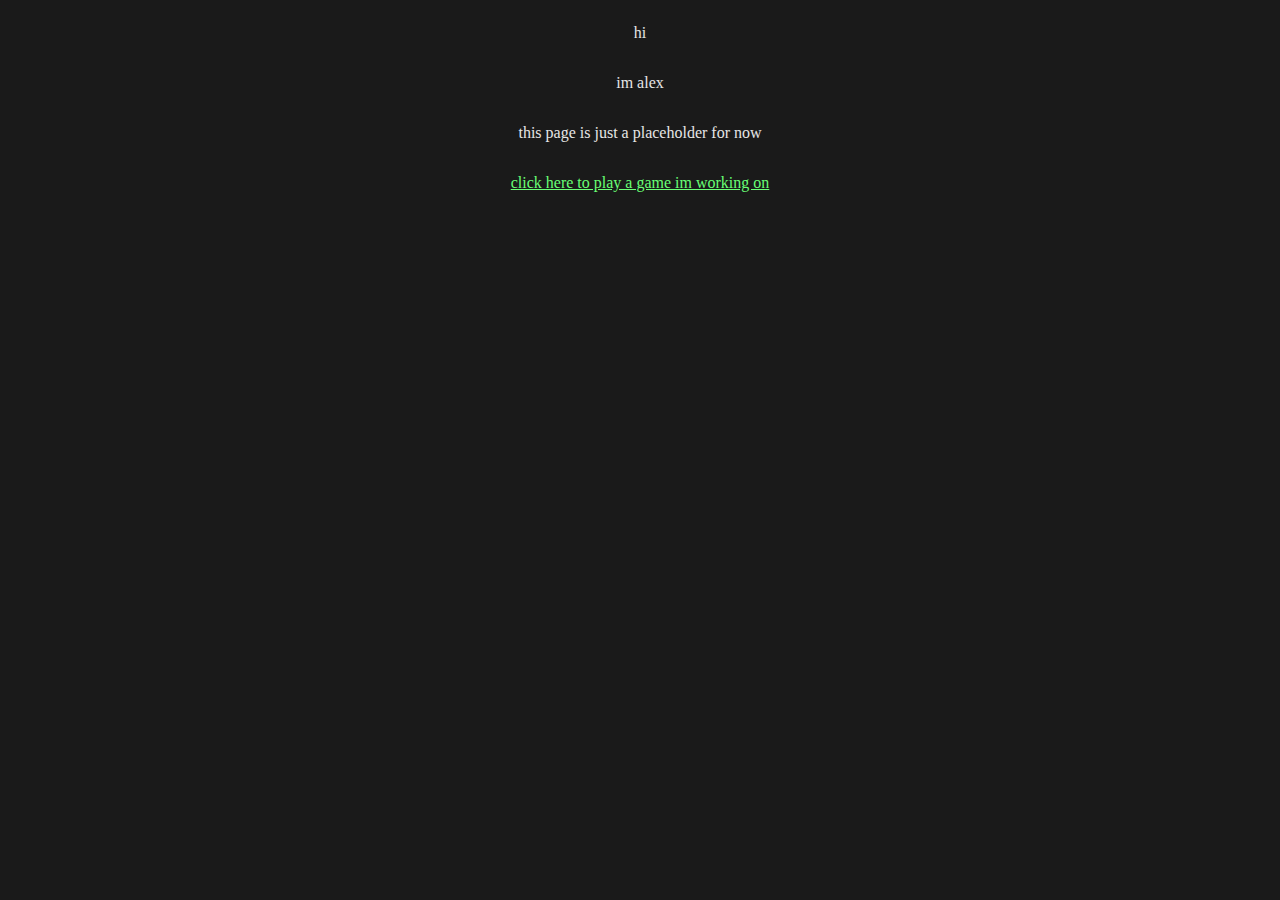
<file: index.html>
<!DOCTYPE html>
<html lang="en">

    <head>

        <title>hi</title>
        <!--- <link rel="stylesheet" href="aos.css"> --->
        <style>
            body{
                height: 100%;
                display: flex;
                flex-direction: column;
                align-items: center;
                background-color: rgb(26, 26, 26);
                color: rgb(230, 230, 230);
                text-align: center;
            }
            a {
                color: rgb(105, 255, 117);
            }

        </style>

    </head>


    <body>

        <p>hi</p>

        <p>im alex</p>

        <p>this page is just a placeholder for now</p>

        <p> <a href="aoa.html">click here to play a game im working on</a> </p>

    </body>

</html>
</file>
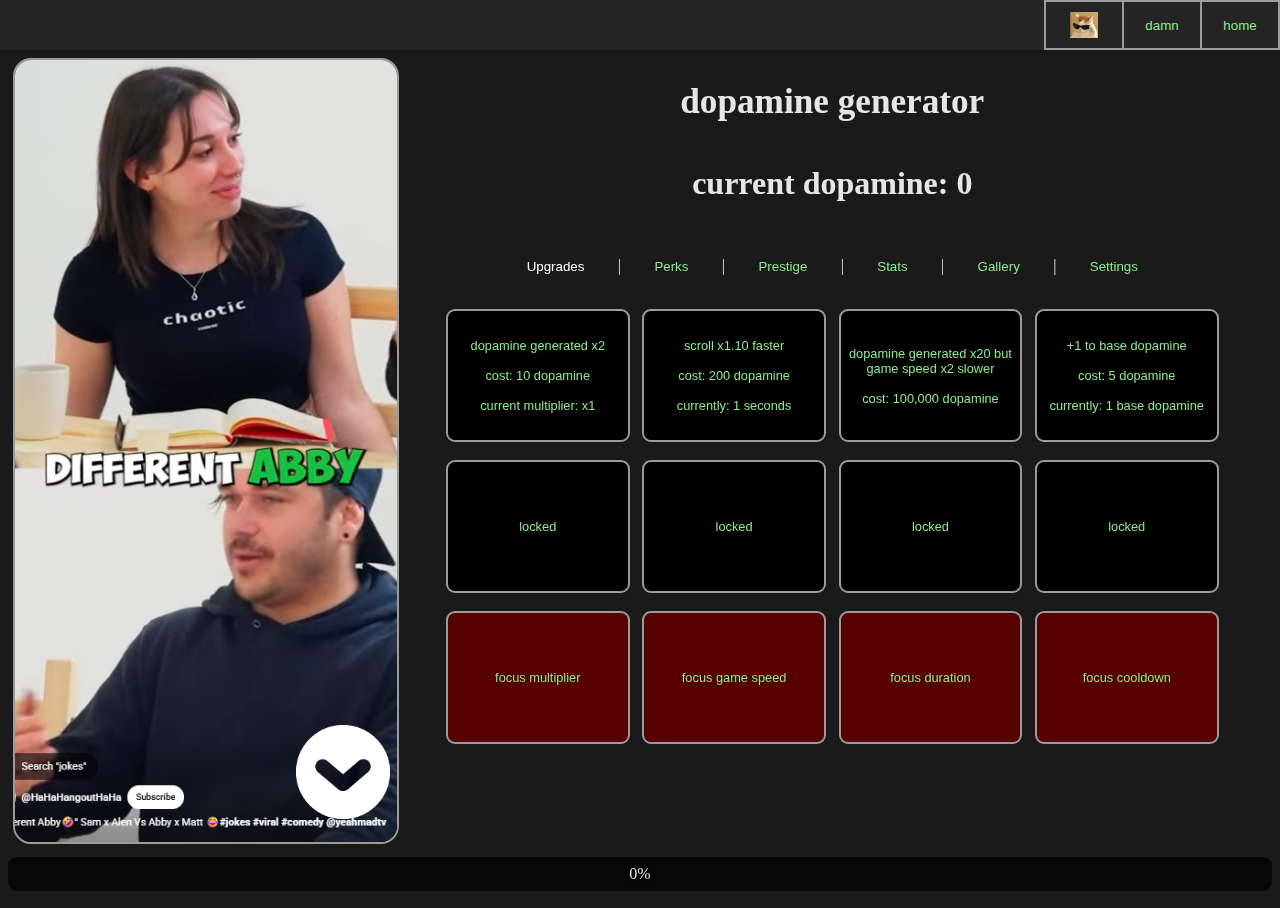
<file: aoa.htm>
<!DOCTYPE html>
<html lang="en">
    <head>

        <title>yooo</title>
        <link rel="stylesheet" href="aos.css">

        <!--- <style>
            p{
                display: flex;
                flex-direction: column;
                align-items: center;
            }
        </style> --->

    </head>


    <body>

        <div class="topbar">

            <button class="topbutton">

                <img src="jsjsjsjs.png" height="60%" title="asies jsjsjs"/>
    
            </button>

            <button class="topbutton">

                    <p>damn</p>

            </button>

            <button class="topbutton">

                    <p>home</p>

            </button>

        </div>

        <div class="main">

            <div class="scroll" id="scrollBox">

                <img src="jsjsjsjs.png" class="imagescroll" id="imageScroll" style="top: 0%"/>
                <img src="jsjsjsjs.png" class="imagescroll" id="imageScrollAux" style="top: 100%"/>
                
                <img src="images/arrow_down.png" class="scrollbutton" id="scrollButton"/>
                <img src="images/heart_blank.png" style = "top: 71%; display:none;" class="scrollbutton" id="likeButton"/>

                <div class="redbar" id="barDisplay"> </div>
            
            </div>
            

            <div class="resto">

                <h1 style="height: 5%; font-family: Lucida Console; font-size: 2.2em">dopamine generator</h1>

                <h1 id="currentDopamineText"style="height: 5%;"></h1>

                <h2 id="currentInsomniaText"style="height: 1%; display:none"></h2>
                
                <br>

                <div class="upgrades" style="gap: 3%; height: auto; min-height: auto;">

                    <button class="tabbutton" id="upgradesMenuButton" style="color:rgb(255, 255, 255)">Upgrades</button>
                    <p>|</p>
                    <button class="tabbutton"  id="perksMenuButton">Perks</button>
                    <p>|</p>
                    <button class="tabbutton"  id="prestigeMenuButton">Prestige</button>
                    <p>|</p>
                    <button class="tabbutton"  id="statsMenuButton">Stats</button>
                    <p>|</p>
                    <button class="tabbutton"  id="galleryMenuButton">Gallery</button>
                    <p>|</p>
                    <button class="tabbutton"  id="settingsMenuButton">Settings</button>
                        
                </div>


                <div class="upgradeTab" id="upgradesTab">

                    <br>

                    <div class="upgrades">

                        <button class="gamebutton" id="upgrade01"></button>
                        <button class="gamebutton" id="upgrade03"></button>
                        <button class="gamebutton" id="upgrade06"></button>
                        <button class="gamebutton" id="upgrade07"></button>
                        
                    </div>

                    <br>

                    <div class="upgrades">

                        <button class="gamebutton" id="upgrade15"></button>
                        <button class="gamebutton" id="upgrade09"></button>
                        <button class="gamebutton" id="upgrade10"></button>
                        <button class="gamebutton" id="upgrade16"></button>

                    </div>

                    <br>
                    
                    <div class="upgrades">
                        <button class="gamebutton" style="background-color:rgb(88, 1, 1);">focus multiplier</button>
                        <button class="gamebutton" style="background-color:rgb(88, 1, 1);">focus game speed</button>
                        <button class="gamebutton" style="background-color:rgb(88, 1, 1);">focus duration</button>
                        <button class="gamebutton" style="background-color:rgb(88, 1, 1);">focus cooldown</button>

                    </div>

                </div>

                <div class="upgradeTab" id="perksTab" style="display:none">

                    <p id="perksDisplay"></p>
                
                    <div class="upgrades">

                        <button class="gamebutton" id="perk02"></button>
                        <button class="gamebutton" id="perk04"></button>
                        <button class="gamebutton" id="perk05"></button>
                        <button class="gamebutton" id="perk08"></button>                        

                    </div>

                    <br>

                    <div class="upgrades">

                        <button class="gamebutton" id="perk16" style="background-color:rgb(88, 1, 1);">mult based on number of liked videos</button>
                        <button class="gamebutton" id="perk12"></button>
                        <button class="gamebutton" id="perk13"></button>
                        <button class="gamebutton" id="perk17" style="background-color:rgb(88, 1, 1);">like videos automatically</button>

                    </div>

                    <br>

                    <div class="upgrades">
                        <button class="gamebutton" style="background-color:rgb(88, 1, 1);">autofocus</button>
                        <button class="gamebutton" id="perk11"></button>
                        <button class="gamebutton" id="perk14"></button>
                        <button class="gamebutton" style="background-color:rgb(88, 1, 1);">can play while on focus</button>

                    </div>

                </div>

                <div class="upgradeTab" id="prestigeTab" style="display:none">

                    <br>

                    <div class="upgrades">

                        <button class="gamebutton" id="prestigeButton"></button>

                    </div>

                    <br>

                    <div class="upgrades">

                        <button class="gamebutton" id="prestige01"></button>
                        <button class="gamebutton" id="prestige02"></button>
                        <button class="gamebutton" id="prestige03"></button>
                        <button class="gamebutton" id="prestige04"></button>

                    </div>

                    <br>

                    <div class="upgrades">

                        <button class="gamebutton" id="prestige05"></button>
                        <button class="gamebutton" id="prestige06"></button>
                        <button class="gamebutton" id="prestige07"></button>
                        <button class="gamebutton" id="prestige08"></button>

                    </div>

                    <br>

                    <div class="upgrades">

                        <button class="gamebutton" id="prestige09"></button>
                        <button class="gamebutton" id="prestige10"></button>
                        <button class="gamebutton" id="prestige11"></button>
                        <button class="gamebutton" id="prestige12"></button>

                    </div>

                    <br>

                    <div class="upgrades">

                        <button class="gamebutton" id="prestige13" style="background-color:rgb(88, 1, 1);"></button>
                        <button class="gamebutton" id="prestige14" style="background-color:rgb(88, 1, 1);">unlock 2 more perks (likeperks)</button>
                        <button class="gamebutton" id="prestige15" style="background-color:rgb(88, 1, 1);">stats dont reset between prestiges</button>
                        <button class="gamebutton" id="prestige16"></button>

                    </div>

                    <br>

                    <div class="upgrades">

                        <button class="gamebutton" id="prestige17" style="background-color:rgb(88, 1, 1);">autobuyer 2nd row of upgrades</button>
                        <button class="gamebutton" id="prestige18" style="background-color:rgb(88, 1, 1);">improve perk 4 again</button>
                        <button class="gamebutton" id="prestige19" style="background-color:rgb(88, 1, 1);">unlock focus button</button>
                        <button class="gamebutton" id="prestige20" style="background-color:rgb(88, 1, 1);">unlock 2 more upgrades (focus video speed / duration)</button>

                    </div>
                    
                    <br>

                    <div class="upgrades">

                        <button class="gamebutton" id="prestige21" style="background-color:rgb(88, 1, 1);"></button>
                        <button class="gamebutton" id="prestige22" style="background-color:rgb(88, 1, 1);"></button>
                        <button class="gamebutton" id="prestige23" style="background-color:rgb(88, 1, 1);">unlock 2 more perks</button>
                        <button class="gamebutton" id="prestige24" style="background-color:rgb(88, 1, 1);">improves scaling cost of upgrade 3</button>

                    </div>
                                        
                    <br>

                    <div class="upgrades">

                        <button class="gamebutton" id="prestige25" style="background-color:rgb(88, 1, 1);">autoliker is always active and doesnt consume perk slot</button>
                        <button class="gamebutton" id="prestige26" style="background-color:rgb(88, 1, 1);"></button>
                        <button class="gamebutton" id="prestige27" style="background-color:rgb(88, 1, 1);"></button>
                        <button class="gamebutton" id="prestige28" style="background-color:rgb(88, 1, 1);">unlock 2 more upgrades(focus multiplier / cooldown)</button>

                    </div>
                                        
                    <br>

                    <div class="upgrades">

                        <button class="gamebutton" id="prestige29" style="background-color:rgb(88, 1, 1);">removes downside from perk 7</button>
                        <button class="gamebutton" id="prestige30" style="background-color:rgb(88, 1, 1);">get one extra perk slot</button>
                        <button class="gamebutton" id="prestige31" style="background-color:rgb(88, 1, 1);"></button>
                        <button class="gamebutton" id="prestige32" style="background-color:rgb(88, 1, 1);">unlock 2 more perks(autofocus)</button>

                    </div>
                                        
                    <br>

                    <div class="upgrades">

                        <button class="gamebutton" id="prestige33" style="background-color:rgb(88, 1, 1);"></button>
                        <button class="gamebutton" id="prestige34" style="background-color:rgb(88, 1, 1);"></button>
                        <button class="gamebutton" id="prestige35" style="background-color:rgb(88, 1, 1);">get one extra perks slot</button>
                        <button class="gamebutton" id="prestige36" style="background-color:rgb(88, 1, 1);">unlock the end</button>

                    </div>
                    
                </div>

                <div class="upgradeTab" id="statsTab" style="display:none">

                    <br>

                    <p id="totalDopamineText"></p>
                    <p id="numVodsWatchedText"></p>
                    <p id="diffVodsWatchedText"></p>
                    <p id="numLikedVideosText" style="display: none"></p>
                    <p id="resetTimeText"></p>
                    <p id="totalInsomniaText" style="display: none"></p>

                </div>

                <div class="upgradeTab" id="galleryTab" style="display:none">

                    <br>

                    <p>not done yet</p>
                    <br>
                    <p>TO-DO LIST</p>
                    <p>     - add all buttons</p>
                    <p>     - add end</p>
                    <p>     - save, export/import</p>
                    <p>     - add gallery</p>
                    <p>     - make it pretty</p>
                    <p>     - testing, bugfixing andbalance changes</p>
                    

                </div>

                <div class="upgradeTab" id="settingsTab" style="display:none">

                    <br>

                    <p>not done yet</p>
                    <br>
                    <p>TO-DO LIST</p>
                    <p>     - add all buttons</p>
                    <p>     - add end</p>
                    <p>     - save, export/import</p>
                    <p>     - add gallery</p>
                    <p>     - make it pretty</p>
                    <p>     - testing, bugfixing andbalance changes</p>

                </div>



            </div>

            <div class="progressBarCosa">

                <p style=" text-shadow: 0px 0px 4px black" id="progressNumber"></p>
                <div class="progressBarBg"> </div>
                <div class="progressBar" id="progressBarDisplay"> </div>

            </div>

        </div>

        <script src="jsjs.js"></script>

    </body>
</html>
</file>
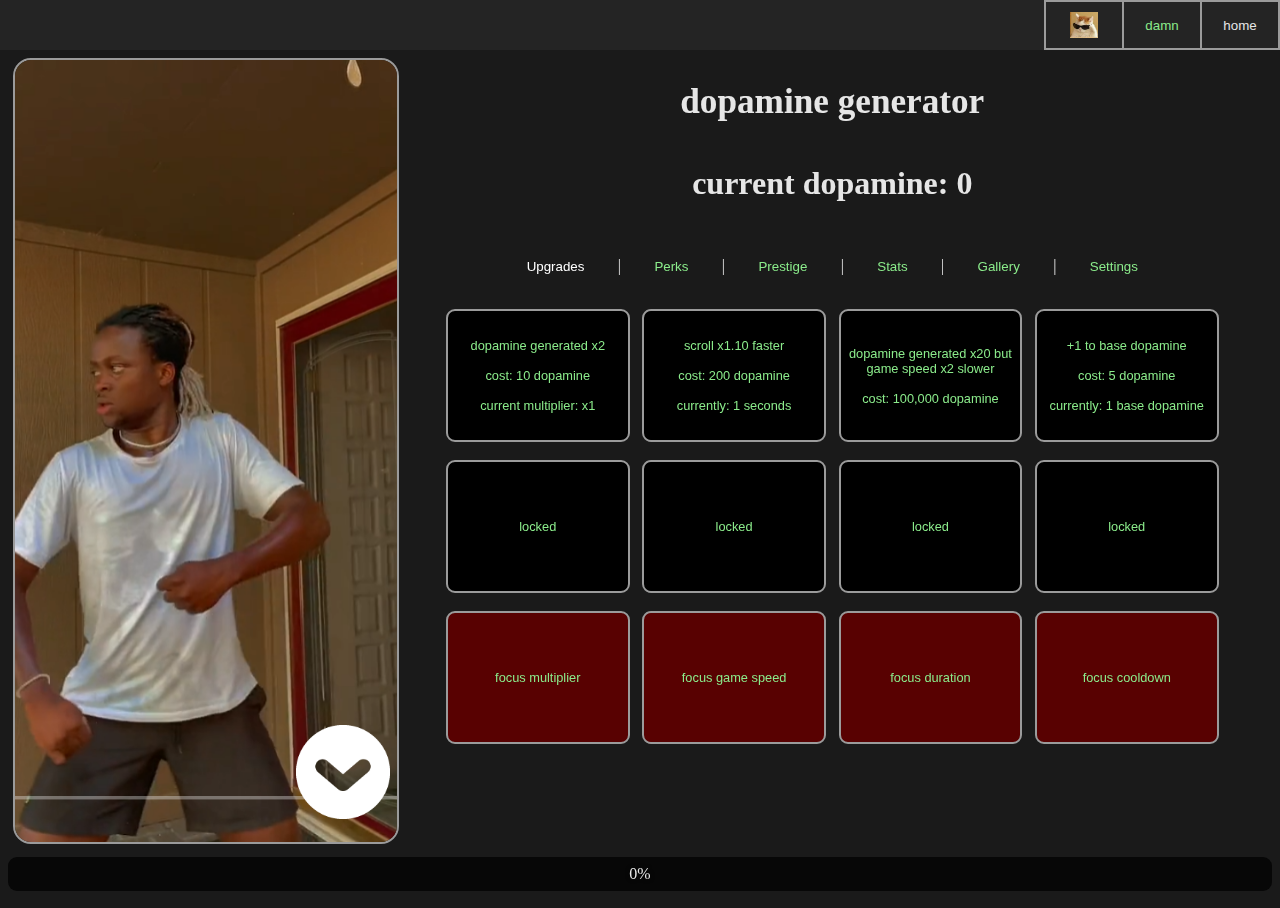
<file: aoa.html>
<!DOCTYPE html>
<html lang="en">
    <head>

        <title>yooo</title>
        <link rel="stylesheet" href="aos.css">

        <!--- <style>
            p{
                display: flex;
                flex-direction: column;
                align-items: center;
            }
        </style> --->

    </head>


    <body>

        <div class="topbar">

            <button class="topbutton">

                <img src="jsjsjsjs.png" height="60%" title="asies jsjsjs"/>
    
            </button>

            <button class="topbutton">

                    <p>damn</p>

            </button>

            <button class="topbutton">

                    <p> <a href="index.html">home</a> </p>

            </button>

        </div>

        <div class="main">

            <div class="scroll" id="scrollBox">

                <img src="jsjsjsjs.png" class="imagescroll" id="imageScroll" style="top: 0%"/>
                <img src="jsjsjsjs.png" class="imagescroll" id="imageScrollAux" style="top: 100%"/>
                
                <img src="images/arrow_down.png" class="scrollbutton" id="scrollButton"/>
                <img src="images/heart_blank.png" style = "top: 71%; display:none;" class="scrollbutton" id="likeButton"/>
                <img src="images/focus_closed.png" style = "height: 7.2%; aspect-ratio: 5 / 3; top: 61.5%; display:none;" class="scrollbutton" id="focusButton"/>
                <img src="images/focus_closed.png" style = "height: 7.2%; aspect-ratio: 5 / 3; top: 61.5%; opacity: 33%; z-index: 4; display:none;" class="scrollbutton" id="focusButtonBg"/>

                <div class="redbar" id="barDisplay"> </div>
            
            </div>
            

            <div class="resto">

                <h1 style="height: 5%; font-family: Lucida Console; font-size: 2.2em">dopamine generator</h1>

                <h1 id="currentDopamineText"style="height: 5%;"></h1>

                <h2 id="currentInsomniaText"style="height: 1%; display:none"></h2>
                
                <br>

                <div class="upgrades" style="gap: 3%; height: auto; min-height: auto;">

                    <button class="tabbutton" id="upgradesMenuButton" style="color:rgb(255, 255, 255)">Upgrades</button>
                    <p>|</p>
                    <button class="tabbutton"  id="perksMenuButton">Perks</button>
                    <p>|</p>
                    <button class="tabbutton"  id="prestigeMenuButton">Prestige</button>
                    <p>|</p>
                    <button class="tabbutton"  id="statsMenuButton">Stats</button>
                    <p>|</p>
                    <button class="tabbutton"  id="galleryMenuButton">Gallery</button>
                    <p>|</p>
                    <button class="tabbutton"  id="settingsMenuButton">Settings</button>
                        
                </div>


                <div class="upgradeTab" id="upgradesTab">

                    <br>

                    <div class="upgrades">

                        <button class="gamebutton" id="upgrade01"></button>
                        <button class="gamebutton" id="upgrade03"></button>
                        <button class="gamebutton" id="upgrade06"></button>
                        <button class="gamebutton" id="upgrade07"></button>
                        
                    </div>

                    <br>

                    <div class="upgrades">

                        <button class="gamebutton" id="upgrade15"></button>
                        <button class="gamebutton" id="upgrade09"></button>
                        <button class="gamebutton" id="upgrade10"></button>
                        <button class="gamebutton" id="upgrade16"></button>

                    </div>

                    <br>
                    
                    <div class="upgrades">
                        <button class="gamebutton" style="background-color:rgb(88, 1, 1);">focus multiplier</button>
                        <button class="gamebutton" style="background-color:rgb(88, 1, 1);">focus game speed</button>
                        <button class="gamebutton" style="background-color:rgb(88, 1, 1);">focus duration</button>
                        <button class="gamebutton" style="background-color:rgb(88, 1, 1);">focus cooldown</button>

                    </div>

                </div>

                <div class="upgradeTab" id="perksTab" style="display:none">

                    <p id="perksDisplay"></p>
                
                    <div class="upgrades">

                        <button class="gamebutton" id="perk02"></button>
                        <button class="gamebutton" id="perk04"></button>
                        <button class="gamebutton" id="perk05"></button>
                        <button class="gamebutton" id="perk08"></button>                        

                    </div>

                    <br>

                    <div class="upgrades">

                        <button class="gamebutton" id="perk16" style="background-color:rgb(88, 1, 1);">mult based on number of liked videos</button>
                        <button class="gamebutton" id="perk12"></button>
                        <button class="gamebutton" id="perk13"></button>
                        <button class="gamebutton" id="perk17" style="background-color:rgb(88, 1, 1);">like videos automatically</button>

                    </div>

                    <br>

                    <div class="upgrades">
                        <button class="gamebutton" style="background-color:rgb(88, 1, 1);">autofocus</button>
                        <button class="gamebutton" id="perk11"></button>
                        <button class="gamebutton" id="perk14"></button>
                        <button class="gamebutton" style="background-color:rgb(88, 1, 1);">can play while on focus</button>

                    </div>

                </div>

                <div class="upgradeTab" id="prestigeTab" style="display:none">

                    <br>

                    <div class="upgrades">

                        <button class="gamebutton" id="prestigeButton"></button>

                    </div>

                    <br>

                    <div class="upgrades">

                        <button class="gamebutton" id="prestige01"></button>
                        <button class="gamebutton" id="prestige02"></button>
                        <button class="gamebutton" id="prestige03"></button>
                        <button class="gamebutton" id="prestige04"></button>

                    </div>

                    <br>

                    <div class="upgrades">

                        <button class="gamebutton" id="prestige05"></button>
                        <button class="gamebutton" id="prestige06"></button>
                        <button class="gamebutton" id="prestige07"></button>
                        <button class="gamebutton" id="prestige08"></button>

                    </div>

                    <br>

                    <div class="upgrades">

                        <button class="gamebutton" id="prestige09"></button>
                        <button class="gamebutton" id="prestige10"></button>
                        <button class="gamebutton" id="prestige11"></button>
                        <button class="gamebutton" id="prestige12"></button>

                    </div>

                    <br>

                    <div class="upgrades">

                        <button class="gamebutton" id="prestige13" style="background-color:rgb(88, 1, 1);"></button>
                        <button class="gamebutton" id="prestige14" style="background-color:rgb(88, 1, 1);"></button>
                        <button class="gamebutton" id="prestige15"></button>
                        <button class="gamebutton" id="prestige16"></button>

                    </div>

                    <br>

                    <div class="upgrades">

                        <button class="gamebutton" id="prestige17"></button>
                        <button class="gamebutton" id="prestige18" style="background-color:rgb(88, 1, 1);"></button>
                        <button class="gamebutton" id="prestige19"></button>
                        <button class="gamebutton" id="prestige20" style="background-color:rgb(88, 1, 1);"></button>

                    </div>
                    
                    <br>

                    <div class="upgrades">

                        <button class="gamebutton" id="prestige21" style="background-color:rgb(88, 1, 1);"></button>
                        <button class="gamebutton" id="prestige22" style="background-color:rgb(88, 1, 1);"></button>
                        <button class="gamebutton" id="prestige23" style="background-color:rgb(88, 1, 1);"></button>
                        <button class="gamebutton" id="prestige24" style="background-color:rgb(88, 1, 1);"></button>

                    </div>
                                        
                    <br>

                    <div class="upgrades">

                        <button class="gamebutton" id="prestige25" style="background-color:rgb(88, 1, 1);"></button>
                        <button class="gamebutton" id="prestige26" style="background-color:rgb(88, 1, 1);"></button>
                        <button class="gamebutton" id="prestige27" style="background-color:rgb(88, 1, 1);"></button>
                        <button class="gamebutton" id="prestige28" style="background-color:rgb(88, 1, 1);"></button>

                    </div>
                                        
                    <br>

                    <div class="upgrades">

                        <button class="gamebutton" id="prestige29" style="background-color:rgb(88, 1, 1);"></button>
                        <button class="gamebutton" id="prestige30" style="background-color:rgb(88, 1, 1);"></button>
                        <button class="gamebutton" id="prestige31" style="background-color:rgb(88, 1, 1);"></button>
                        <button class="gamebutton" id="prestige32" style="background-color:rgb(88, 1, 1);"></button>

                    </div>
                                        
                    <br>

                    <div class="upgrades">

                        <button class="gamebutton" id="prestige33" style="background-color:rgb(88, 1, 1);"></button>
                        <button class="gamebutton" id="prestige34" style="background-color:rgb(88, 1, 1);"></button>
                        <button class="gamebutton" id="prestige35" style="background-color:rgb(88, 1, 1);"></button>
                        <button class="gamebutton" id="prestige36" style="background-color:rgb(88, 1, 1);"></button>

                    </div>
                    
                </div>

                <div class="upgradeTab" id="statsTab" style="display:none">

                    <br>

                    <p id="totalDopamineText"></p>
                    <p id="numVodsWatchedText"></p>
                    <p id="diffVodsWatchedText"></p>
                    <p id="numLikedVideosText" style="display: none"></p>
                    <p id="resetTimeText"></p>
                    <p id="totalInsomniaText" style="display: none"></p>

                </div>

                <div class="upgradeTab" id="galleryTab" style="display:none">

                    <br>

                    <p>not done yet</p>
                    <br>
                    <p>TO-DO LIST</p>
                    <p>     - add all buttons</p>
                    <p>     - add end</p>
                    <p>     - save, export/import</p>
                    <p>     - add gallery</p>
                    <p>     - make it pretty</p>
                    <p>     - testing, bugfixing andbalance changes</p>
                    

                </div>

                <div class="upgradeTab" id="settingsTab" style="display:none">

                    <br>

                    <p>not done yet</p>
                    <br>
                    <p>TO-DO LIST</p>
                    <p>     - add all buttons</p>
                    <p>     - add end</p>
                    <p>     - save, export/import</p>
                    <p>     - add gallery</p>
                    <p>     - make it pretty</p>
                    <p>     - testing, bugfixing andbalance changes</p>

                </div>



            </div>

            <div class="progressBarCosa">

                <p style=" text-shadow: 0px 0px 4px black" id="progressNumber"></p>
                <div class="progressBarBg"> </div>
                <div class="progressBar" id="progressBarDisplay"> </div>

            </div>

        </div>

        <script src="jsjs.js"></script>

    </body>
</html>
</file>
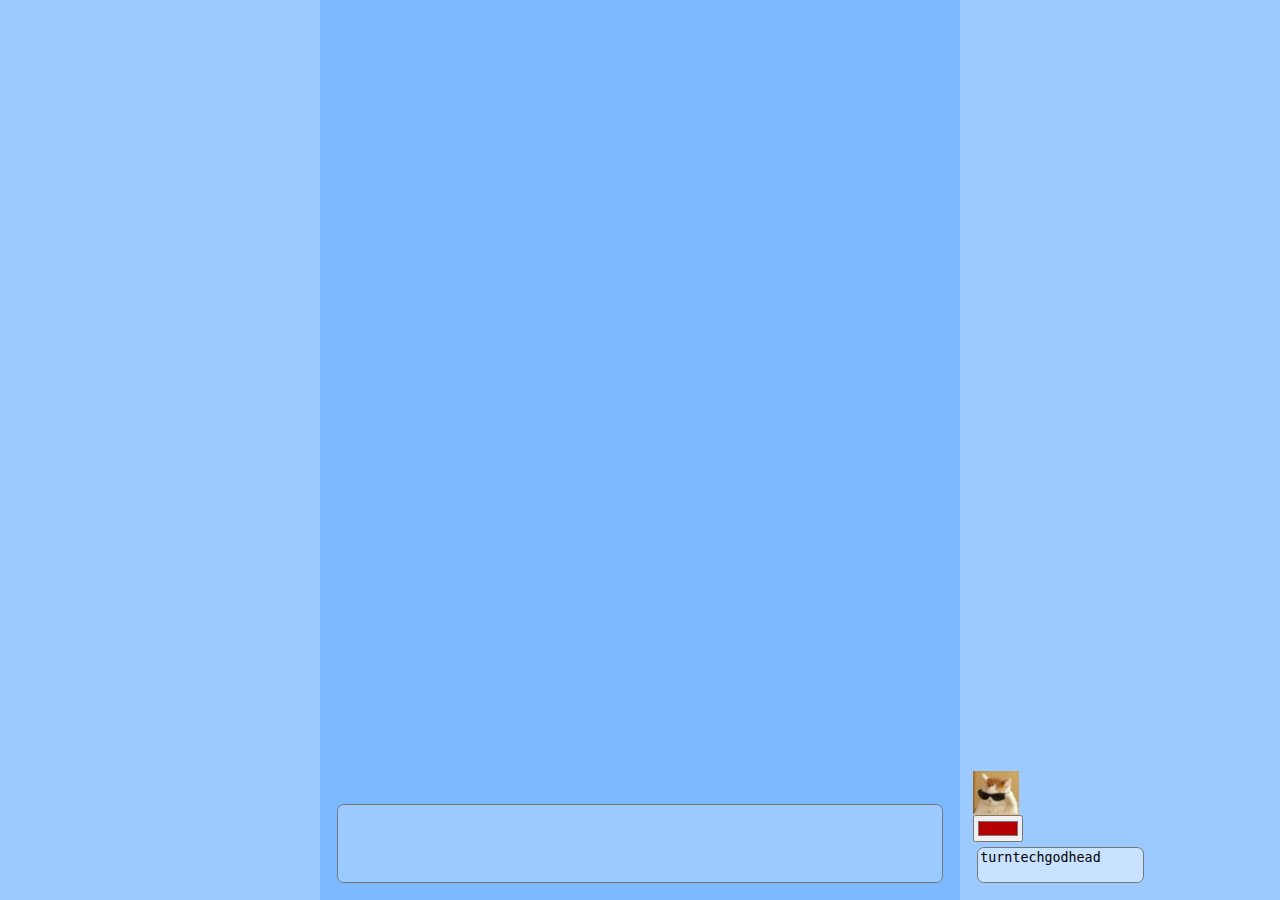
<file: chatself/chatself.html>
<!DOCTYPE html>
<html lang="en">

    <head>

        <title>osaososa</title>
        <link rel="stylesheet" href="chatself.css">
        <style>
            
            

        </style>

    </head>

    <div style="width: 25%;">

    </div>


    <body>

        <div style="background-color:rgb(124, 185, 255); width: 48%; padding: 1%; display: flex; flex-direction: column; justify-content: center;">

            <div id="messageScreen" style="height: 90%; display: flex; align-items: start; flex-direction: column; overflow: auto; scrollbar-width: thin; scrollbar-color: rgb(156, 202, 255) rgb(124, 185, 255)">

            </div>

            <div style="height: 10%; display: flex; align-items: stretch; flex-direction: column;">

                <textarea id="typeBox" style="background-color:rgb(156, 202, 255); height: 100%; border-radius: 0.75vh; text-align: left; margin: 0.5vh; resize: none; overflow: hidden;"></textarea>

            </div>

        </div>

        <div style="width: 23%; padding: 1%; display: flex; flex-direction: column; justify-content: end; align-items: start;">
            <img src="jsjsjsjs.png" style="height: 5%;" />
            <input type="color" id="nameColorPick" value="#b40000" />
            <textarea id="nameBox" style="background-color:rgb(200, 226, 255); border-radius: 0.75vh; text-align: left; margin: 0.5vh; resize: none; overflow: hidden;">turntechgodhead</textarea>
        </div>

        

        

        <script src="chatself.js"></script>

    </body>

</html>
</file>
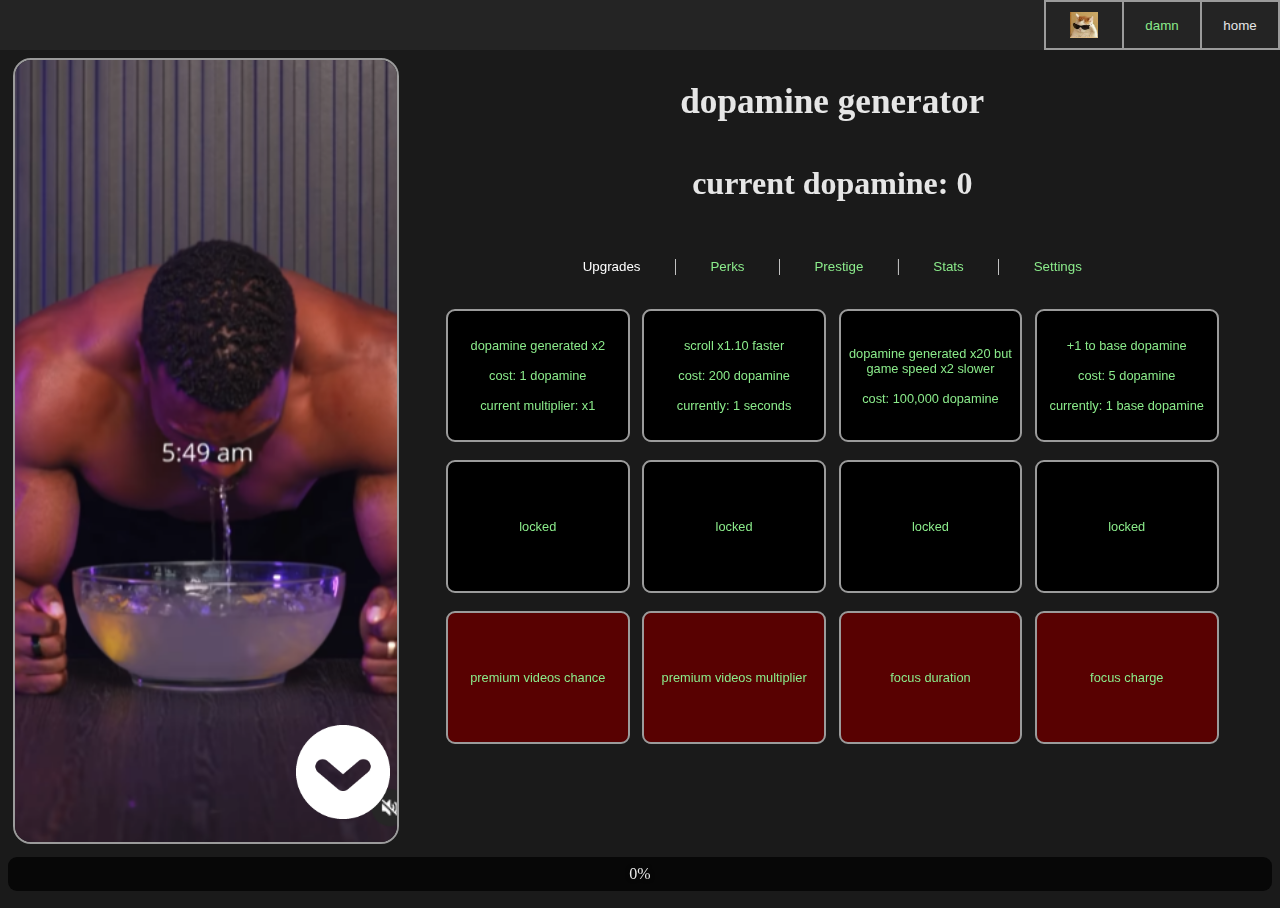
<file: dopamine-generator/dopamine-generator.html>
<!DOCTYPE html>
<html lang="en">
    <head>

        <title>yooo</title>
        <link rel="stylesheet" href="dopamine-generator.css">

        <!--- <style>
            p{
                display: flex;
                flex-direction: column;
                align-items: center;
            }
        </style> --->

    </head>


    <body>

        <div class="topbar">

            <button class="topbutton">

                <img src="jsjsjsjs.png" height="60%" title="asies jsjsjs"/>
    
            </button>

            <button class="topbutton">

                    <p>damn</p>

            </button>

            <button class="topbutton">

                    <p> <a href="../index.html">home</a> </p>

            </button>

        </div>

        <div class="main">

            <div class="scroll" id="scrollBox">

                <img src="jsjsjsjs.png" class="imagescroll" id="imageScroll" style="top: 0%"/>
                <img src="jsjsjsjs.png" class="imagescroll" id="imageScrollAux" style="top: 100%"/>
                
                <img src="images/arrow_down.png" class="scrollbutton" id="scrollButton"/>
                <img src="images/heart_blank.png" style = "top: 71%; display:none;" class="scrollbutton" id="likeButton"/>
                <img src="images/focus_closed.png" style = "height: 7.2%; aspect-ratio: 5 / 3; top: 61.5%; display:none;" class="scrollbutton" id="focusButton"/>
                <img src="images/focus_closed.png" style = "height: 7.2%; aspect-ratio: 5 / 3; top: 61.5%; opacity: 33%; z-index: 4; display:none;" class="scrollbutton" id="focusButtonBg"/>

                <div class="redbar" id="barDisplay"> </div>
            
            </div>
            

            <div class="resto">

                <h1 style="height: 5%; font-family: Lucida Console; font-size: 2.2em">dopamine generator</h1>

                <h1 id="currentDopamineText"style="height: 5%;"></h1>

                <h2 id="currentInsomniaText"style="height: 1%; display:none"></h2>
                
                <br>

                <div class="upgrades" style="gap: 3%; height: auto; min-height: auto;">

                    <button class="tabbutton" id="upgradesMenuButton" style="color:rgb(255, 255, 255)">Upgrades</button>
                    <p>|</p>
                    <button class="tabbutton" id="perksMenuButton">Perks</button>
                    <p id="prestigeMenuBar">|</p>
                    <button class="tabbutton" id="prestigeMenuButton">Prestige</button>
                    <p>|</p>
                    <button class="tabbutton" id="statsMenuButton">Stats</button>
                    <p id="galleryMenuBar" style="display:none">|</p>
                    <button class="tabbutton" id="galleryMenuButton" style="display:none">Gallery</button>
                    <p>|</p>
                    <button class="tabbutton" id="settingsMenuButton">Settings</button>
                        
                </div>


                <div class="upgradeTab" id="upgradesTab">

                    <br>

                    <div class="upgrades">

                        <button class="gamebutton" id="upgrade01"></button>
                        <button class="gamebutton" id="upgrade02"></button>
                        <button class="gamebutton" id="upgrade03"></button>
                        <button class="gamebutton" id="upgrade04"></button>
                        
                    </div>

                    <br>

                    <div class="upgrades">

                        <button class="gamebutton" id="upgrade05"></button>
                        <button class="gamebutton" id="upgrade06"></button>
                        <button class="gamebutton" id="upgrade07"></button>
                        <button class="gamebutton" id="upgrade08"></button>

                    </div>

                    <br>
                    
                    <div class="upgrades">
                        <button class="gamebutton" id="upgrade09" style="background-color:rgb(88, 1, 1);">premium videos chance</button>
                        <button class="gamebutton" id="upgrade10" style="background-color:rgb(88, 1, 1);">premium videos multiplier</button>
                        <button class="gamebutton" id="upgrade11" style="background-color:rgb(88, 1, 1);">focus duration</button>
                        <button class="gamebutton" id="upgrade12" style="background-color:rgb(88, 1, 1);">focus charge</button>

                    </div>

                </div>

                <div class="upgradeTab" id="perksTab" style="display:none">

                    <p id="perksDisplay"></p>
                
                    <div class="upgrades">

                        <button class="gamebutton" id="perk01"></button>
                        <button class="gamebutton" id="perk02"></button>
                        <button class="gamebutton" id="perk03"></button>
                        <button class="gamebutton" id="perk04"></button>                        

                    </div>

                    <br>

                    <div class="upgrades">

                        <button class="gamebutton" id="perk05"></button>
                        <button class="gamebutton" id="perk06"></button>
                        <button class="gamebutton" id="perk07"></button>
                        <button class="gamebutton" id="perk08"></button>

                    </div>

                    <br>

                    <div class="upgrades">
                        <button class="gamebutton" id="perk09" style="background-color:rgb(88, 1, 1);">autofocus</button>
                        <button class="gamebutton" id="perk10"></button>
                        <button class="gamebutton" id="perk11" style="background-color:rgb(88, 1, 1);">tampoco se!</button>
                        <button class="gamebutton" id="perk12" style="background-color:rgb(88, 1, 1);">no se!</button>

                    </div>

                </div>

                <div class="upgradeTab" id="prestigeTab" style="display:none">

                    <br>

                    <div class="upgrades">

                        <button class="gamebutton" id="prestigeButton"></button>

                    </div>

                    <br>

                    <div class="upgrades">

                        <button class="gamebutton" id="prestige01"></button>
                        <button class="gamebutton" id="prestige02"></button>
                        <button class="gamebutton" id="prestige03"></button>
                        <button class="gamebutton" id="prestige04"></button>

                    </div>

                    <br>

                    <div class="upgrades">

                        <button class="gamebutton" id="prestige05"></button>
                        <button class="gamebutton" id="prestige06"></button>
                        <button class="gamebutton" id="prestige07"></button>
                        <button class="gamebutton" id="prestige08"></button>

                    </div>

                    <br>

                    <div class="upgrades">

                        <button class="gamebutton" id="prestige09"></button>
                        <button class="gamebutton" id="prestige10"></button>
                        <button class="gamebutton" id="prestige11"></button>
                        <button class="gamebutton" id="prestige12"></button>

                    </div>

                    <br>

                    <div class="upgrades">

                        <button class="gamebutton" id="prestige13"></button>
                        <button class="gamebutton" id="prestige14"></button>
                        <button class="gamebutton" id="prestige15"></button>
                        <button class="gamebutton" id="prestige16"></button>

                    </div>

                    <br>

                    <div class="upgrades">

                        <button class="gamebutton" id="prestige17"></button>
                        <button class="gamebutton" id="prestige18" style="background-color:rgb(88, 1, 1);"></button>
                        <button class="gamebutton" id="prestige19"></button>
                        <button class="gamebutton" id="prestige20" style="background-color:rgb(88, 1, 1);"></button>

                    </div>
                    
                    <br>

                    <div class="upgrades">

                        <button class="gamebutton" id="prestige21" style="background-color:rgb(88, 1, 1);"></button>
                        <button class="gamebutton" id="prestige22"></button>
                        <button class="gamebutton" id="prestige23"></button>
                        <button class="gamebutton" id="prestige24" style="background-color:rgb(88, 1, 1);"></button>

                    </div>
                                        
                    <br>

                    <div class="upgrades">

                        <button class="gamebutton" id="prestige25"></button>
                        <button class="gamebutton" id="prestige26"></button>
                        <button class="gamebutton" id="prestige27" style="background-color:rgb(88, 1, 1);"></button>
                        <button class="gamebutton" id="prestige28" style="background-color:rgb(88, 1, 1);"></button>

                    </div>
                                        
                    <br>

                    <div class="upgrades">

                        <button class="gamebutton" id="prestige29" style="background-color:rgb(88, 1, 1);"></button>
                        <button class="gamebutton" id="prestige30"></button>
                        <button class="gamebutton" id="prestige31"></button>
                        <button class="gamebutton" id="prestige32" style="background-color:rgb(88, 1, 1);"></button>

                    </div>
                                        
                    <br>

                    <div class="upgrades">

                        <button class="gamebutton" id="prestige33" style="background-color:rgb(88, 1, 1);"></button>
                        <button class="gamebutton" id="prestige34" style="background-color:rgb(88, 1, 1);"></button>
                        <button class="gamebutton" id="prestige35"></button>
                        <button class="gamebutton" id="prestige36" style="background-color:rgb(88, 1, 1);"></button>

                    </div>
                    
                </div>

                <div class="upgradeTab" id="statsTab" style="display:none">

                    <br>

                    <p id="totalDopamineText"></p>
                    <p id="numVodsWatchedText"></p>
                    <p id="diffVodsWatchedText"></p>
                    <p id="numLikedVideosText" style="display: none"></p>
                    <p id="resetTimeText"></p>
                    <p id="totalInsomniaText" style="display: none"></p>
                    <p id="totalPrestigesText" style="display: none"></p>

                </div>

                <div class="upgradeTab" id="galleryTab" style="display:none">

                    <br>

                    <p>not done yet</p>
                    <br>
                    <p>TO-DO LIST</p>
                    <p>     - add all buttons</p>
                    <p>     - add end</p>
                    <p>     - export/import</p>
                    <p>     - add gallery</p>
                    <p>     - make it pretty</p>
                    <p>     - testing, bugfixing and balance changes</p>
                    

                </div>

                <div class="upgradeTab" id="settingsTab" style="display:none">

                    <br>

                    <p>not done yet</p>
                    <br>
                    <p>TO-DO LIST</p>
                    <p>     - add all buttons</p>
                    <p>     - add end</p>
                    <p>     - export/import</p>
                    <p>     - add gallery</p>
                    <p>     - make it pretty</p>
                    <p>     - testing, bugfixing and balance changes</p>

                </div>



            </div>

            <div class="progressBarCosa">

                <p style=" text-shadow: 0px 0px 4px black" id="progressNumber"></p>
                <div class="progressBarBg"> </div>
                <div class="progressBar" id="progressBarDisplay"> </div>

            </div>

        </div>

        <script src="dopamine-generator.js"></script>

    </body>
</html>
</file>
<file: chatself/chatself.css>
html {
    height: 100%;
    overflow: hidden;
}

p, b {
    font-family: "consolas";
}
a {
    color: rgb(0, 255, 242);
}

body{
    height: 100vh;
    display: flex;
    flex-direction: row;
    align-items: stretch; 
    justify-content: center;
    background-color: rgb(156, 202, 255);
    color: rgb(4, 28, 88);
    text-align: center;
    margin:0;

}
    .name{
        padding-inline: 1%;
        border-radius: 0.75vh;
        text-align: left;
        margin: 0.5vh;
    }

    .message{
        background-color:rgb(156, 202, 255);
        padding: 1%;
        border-radius: 0.75vh;
        text-align: left;
        margin: 0.5vh;
    }
</file>
<file: dopamine-generator/dopamine-generator.css>
html {
    height: 100%;
    overflow: hidden;
}

a:link, a:visited, a:hover, a:active {
    text-decoration: none;
    color: rgb(230, 230, 230);
}

body{
    height: 100%;
    display: flex;
    flex-direction: column;
    align-items: center;
    background-color: rgb(26, 26, 26);
    color: rgb(230, 230, 230);
    text-align: center;
}

    .topbar{
        position: fixed;
        top: 0px;
        width: 100%;
        height: 50px;
        display: flex;
        flex-direction: row;
        align-items: center;
        justify-content: right;
        background-color: rgb(36, 36, 36);
    }

        .topbutton{
            display: flex;
            flex-direction: column;
            justify-content: space-around;
            align-items: center;
            height: 100%;
            width: 80px;
            text-align: center;
            background-color: rgb(36, 36, 36);
            color: rgb(139, 235, 139);
            border: 2px rgb(155, 155, 155) solid;
            margin-left: -2px;
            cursor: pointer;
        }

    .main{
        top: 50px;
        display: flex;
        height: calc(100% - 50px);
        width: 100%;
        flex-direction: row;
        align-items: start;
        justify-content: left;
        position: relative;
    }

        .scroll{
            top: 2%;
            display: flex;
            left: 1%;
            flex-direction: column;
            justify-content: space-around;
            align-items: center;
            overflow: hidden;
            height: 92%;
            aspect-ratio: 9 / 16;
            text-align: center;
            position: sticky;
            background-color: rgb(36, 36, 36);
            color: rgb(139, 235, 139);
            border: 2px rgb(155, 155, 155) solid;
            margin-left: -2px;
            border-radius: 2vmin;
        }

        .imagescroll{
            position: absolute;
            left: 0%;
            height: 100%;
            width: 100%;
            object-fit: cover;
            
        }

        @keyframes scroll-out {
            0% {top: 0%;}
            100% {top: -100%;}
        }

        @keyframes scroll-in { 
            0% {top: 100%;}
            100% {top: 0%;}
        }

        .scrollbutton{
            position: absolute;
            top: 85%;
            right: 2%;
            display: flex;
            flex-direction: column;
            justify-content: space-around;
            align-items: center;
            height: 12%;
            aspect-ratio: 1 / 1;
            text-align: center;
            cursor: pointer;
            z-index: 5;
            opacity: 100%;
            background-color: rgb(0, 0, 0, 0.0);
            cursor: pointer;
        }

        .redbar{
            position: absolute;
            top: 99%;
            left: 0%;
            display: flex;
            flex-direction: column;
            justify-content: space-around;
            align-items: center;
            height: 2%;
            width: 0%;
            text-align: center;
            background-color: rgb(255, 0, 100, 0.75);
        }

        @keyframes barAnim {
            0% {width: 0%;}
            100% {width: 100%;}
        }
        

        .resto{
            display: flex;
            width: 80%;
            flex-direction: column;
            align-items: center;
            height: 90%;
            position: sticky;
            
        }
            .tabbutton{
                text-align: center;
                background-color: rgb(26, 26, 26);
                color: rgb(139, 235, 139);
                border: 1px rgb(26, 26, 26) solid;
                cursor: pointer;
            }

            .upgradeTab{
                    display: flex;
                    width: 95%;
                    justify-content: start;
                    flex-direction: column;
                    align-items: center;
                    height: 100%;
                    overflow-y: auto;
                    scrollbar-color: rgb(255, 255, 255) rgb(26, 26, 26);
            }

                .upgrades{
                    display: flex;
                    width: 100%;
                    min-height: 25%;
                    height: 25%;
                    justify-content: center;
                    gap: 1.5%;
                    flex-direction: row;
                    align-items: center;
                }

                    .gamebutton{
                        display: flex;
                        flex-direction: column;
                        justify-content: space-around;
                        align-items: center;
                        width: 22%;
                        height: 100%;
                        text-align: center;
                        background-color: rgb(36, 36, 36);
                        color: rgb(139, 235, 139);
                        border: 2px rgb(155, 155, 155) solid;
                        cursor: pointer;
                        border-radius: 1vmin;
                        padding: 0.8%;
                        font-size: 1cqw;
                    }

                    .gamebutton:disabled {
                        background-color: black;
                        cursor: default;
                        }

        .progressBarCosa{
            display: flex;
            height: 4%;
            width: 100%;
            flex-direction: row;
            align-items: center;
            justify-content: center;
            position: absolute;
            bottom: 2%;            
        }
            .progressBarBg{
                position: absolute;
                left: 0%;
                display: flex;
                height: 100%;
                width: 100%;
                text-align: center;
                background-color: rgb(7, 7, 7);
                z-index: -5;
                border-radius: 1vmin;
            }

            .progressBar{
                position: absolute;
                left: 0%;
                display: flex;
                height: 100%;
                width: 0%;
                text-align: center;
                background-color: rgb(255, 156, 238);
                z-index: -4;
                border-radius: 1vmin;
            }
</file>
